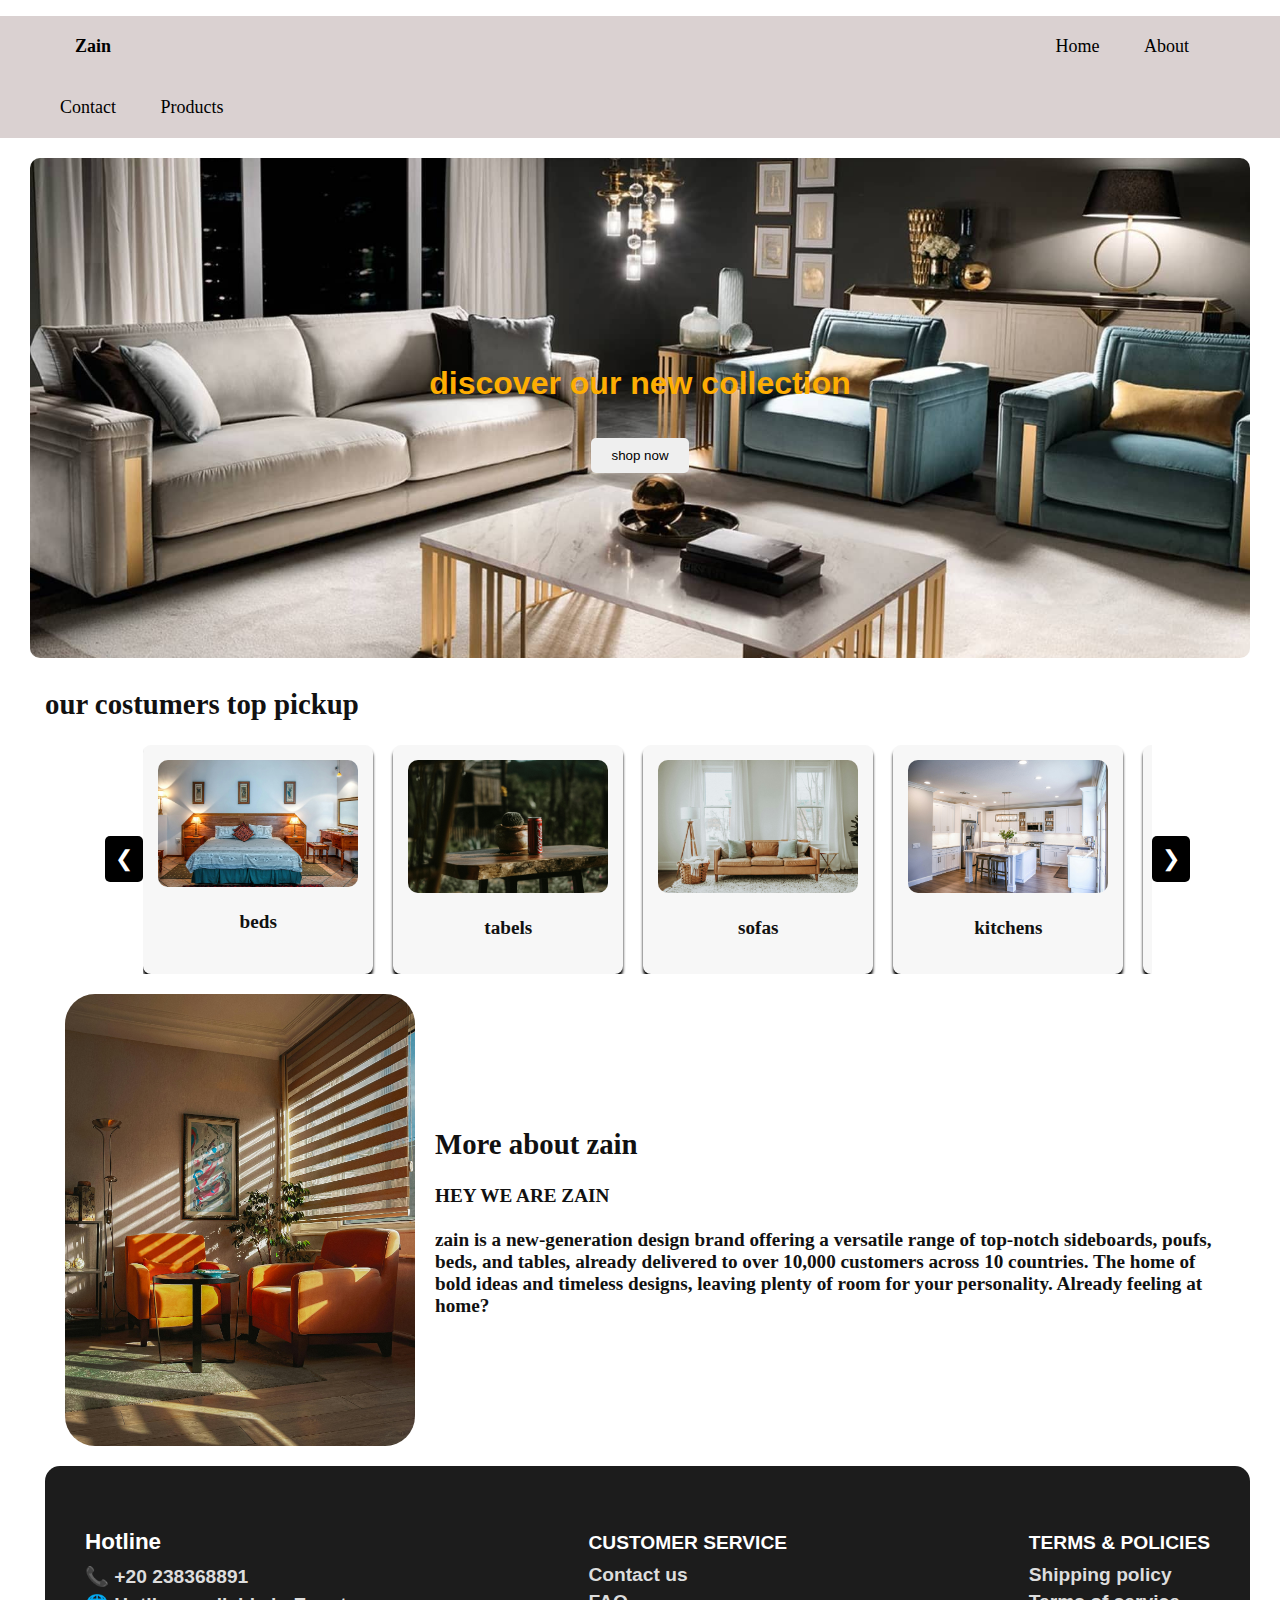
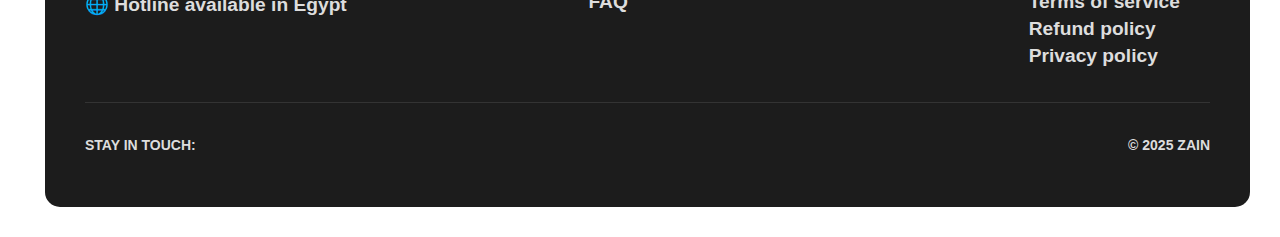
<file: index.html>
<!DOCTYPE html>
<html lang="en">
<head>
    <meta charset="UTF-8">
    <meta name="viewport" content="width=device-width, initial-scale=1.0">
    <title>Zain furniture</title>
    <link rel="stylesheet" href="project.css">
</head>
<body>
    <div class="container">
        <div class="navbar">
            <ul>
                  <li><a href="#" id="logo">Zain</a></li>
                  <li><a href="#" id="element">Home</a></li>
                  <li><a href="about.html" id="element">About</a></li>
                  <li><a href="contact.html" id="element">Contact</a></li>
                  <li><a href="#product.html" id="element">Products</a></li>
            </ul>
        </div>
<div class="homebody">
<div class="hometext">
<h1>discover our new collection</h1>
<button>shop now</button>
</div>
</div>
<div class="best">
    <header>
    <h2>our costumers top pickup</h2>
</header>
<div class="slider">
    <div class="slider-container">
  <button class="prev">&#10094;</button>

  <div class="slider">
    <div class="product">
      <img src="pexels-pixabay-279746.jpg" alt="BED">
      <p>beds</p>
    </div>

    <div class="product">
      <img src="pexels-d-ng-nhan-324384-2450483.jpg" alt="table">
      <p>tabels</p>
    </div>

    <div class="product">
      <img src="pexels-leah-newhouse-50725-6480707.jpg" alt="sofa">
      <p>sofas</p>
    </div>

    <div class="product">
      <img src="pexels-falling4utah-2724748.jpg" alt="kitchen">
      <p>kitchens</p>
    </div>
<div class="product">
<img src="pexels-hakimsatoso-9646741.jpg" alt="tv stands">
<P>TV stands</P>
</div>
<div class="product">
<img src="pexels-pixabay-271816.jpg" alt="storage">
<P>storage</P>
</div>
  </div>

  <button class="next">&#10095;</button>
        </div>
        </div> 
        </style>

<div class="myabout">
    <img src="pexels-irfansimsar-34798361.jpg" alt="Image" />
    
    <div class="text">
        <h2>More about zain</h2>
        <p><span class="bold"> HEY WE ARE ZAIN</span> <br><br>
            zain is a new-generation design brand offering a versatile range of top-notch sideboards, poufs, beds, and tables,
             already delivered to over 10,000 customers across 
            10 countries. The home of bold ideas and timeless designs, 
            leaving plenty of room for your personality. Already feeling at home?
        </p>
    </div>
</div>
<footer class="footer">
  <div class="footer-container">
    <div class="footer-section">
      <h3>Hotline</h3>
      <p>📞 <strong>+20  238368891</strong></p>
      <p>🌐 Hotline available in Egypt</p>
    </div>

    <div class="footer-section">
      <h4>CUSTOMER SERVICE</h4>
      <p><a href="contact.html">Contact us</a></p>
      <p><a href="FAQ.html">FAQ</a></p>
    </div>

    <div class="footer-section">
      <h4>TERMS & POLICIES</h4>
      <p><a href="shipping policy.html">Shipping policy</a></p>
      <p><a href="Terms of service.html">Terms of service</a></p>
      <p><a href="Refund policy.html">Refund policy</a></p>
      <p><a href="Privacy policy.html">Privacy policy</a></p>
    </div>
  </div>

  <div class="footer-bottom">
    <p>STAY IN TOUCH:
      <a href="#"><i class="fab fa-facebook-f"></i></a>
      <a href="#"><i class="fab fa-instagram"></i></a>
      <a href="#"><i class="fab fa-pinterest"></i></a>
    </p>
    <p>© 2025 ZAIN</p>
  </div>
</footer>

        

    <script src="project.js"></script>
</body>
</html>
</file>
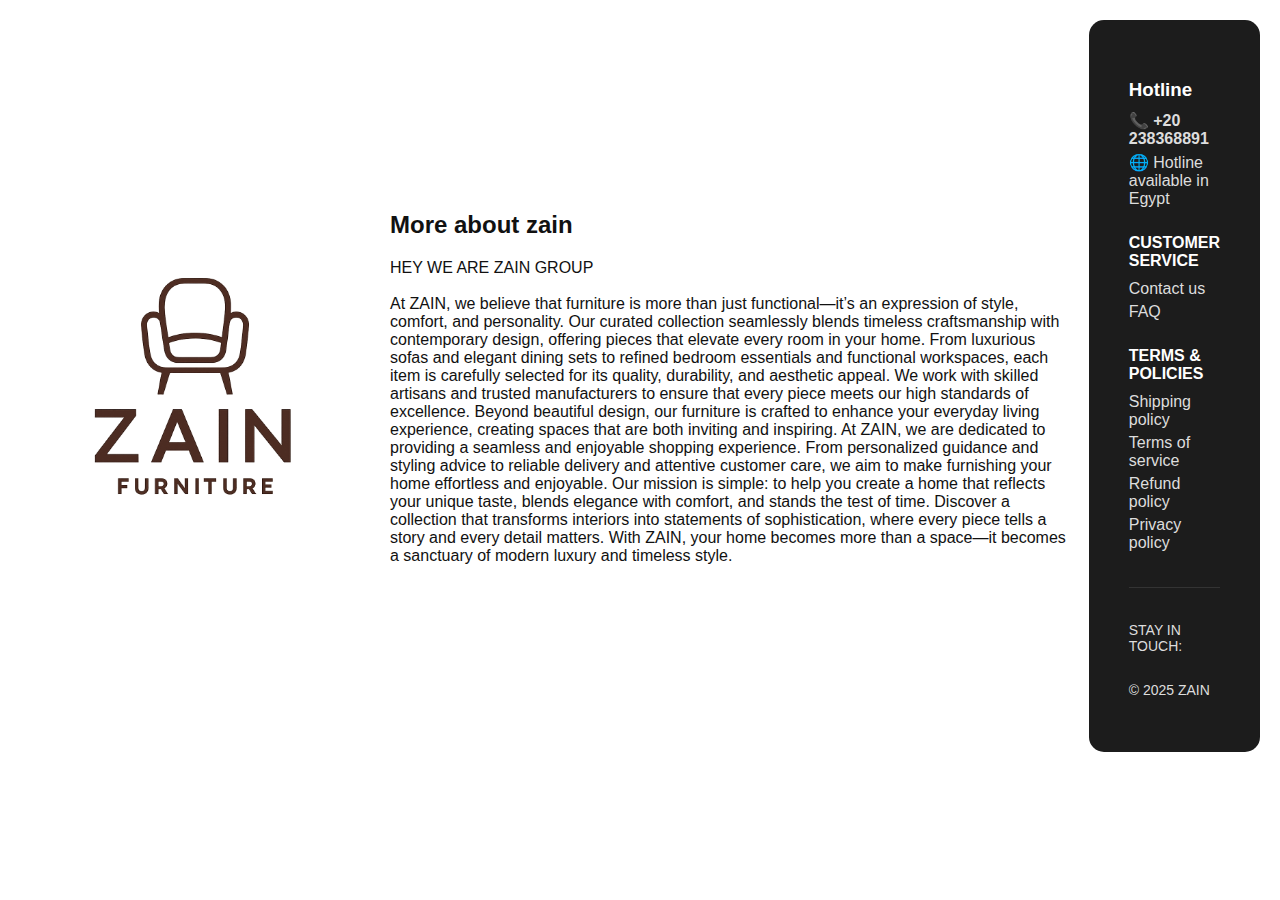
<file: about.html>
<!DOCTYPE html>
<html lang="en">
<head>
    <meta charset="UTF-8">
    <meta name="viewport" content="width=device-width, initial-scale=1.0">
    <link rel="stylesheet" href="project.css">
    <title>Document</title>
</head>
<body>
   <div class="About">
    <img src="Elegant logo design .png" alt="Image" />
    
    <div class="text3">
        <h2>More about zain</h2>
        <p><span class="bold"> HEY WE ARE ZAIN GROUP</span> <br><br>
 At ZAIN, we believe that furniture is more than just functional—it’s an expression of style, comfort, and personality.
 Our curated collection seamlessly blends timeless craftsmanship with contemporary design, offering pieces that elevate every room in your home. 
 From luxurious sofas and elegant dining sets to refined bedroom essentials and functional workspaces,
 each item is carefully selected for its quality, durability, and aesthetic appeal.
 We work with skilled artisans and trusted manufacturers to ensure that every piece meets our high standards of excellence.
 Beyond beautiful design, our furniture is crafted to enhance your everyday living experience, creating spaces that are both inviting and inspiring.
 At ZAIN, we are dedicated to providing a seamless and enjoyable shopping experience.
 From personalized guidance and styling advice to reliable delivery and attentive customer care, we aim to make furnishing your home effortless and enjoyable. 
 Our mission is simple: to help you create a home that reflects your unique taste, blends elegance with comfort, and stands the test of time.
 Discover a collection that transforms interiors into statements of sophistication, where every piece tells a story and every detail matters.
 With ZAIN, your home becomes more than a space—it becomes a sanctuary of modern luxury and timeless style.
        </p>
    </div>

</body>
<footer class="footer">
  <div class="footer-container">
    <div class="footer-section">
      <h3>Hotline</h3>
      <p>📞 <strong>+20  238368891</strong></p>
      <p>🌐 Hotline available in Egypt</p>
    </div>

    <div class="footer-section">
      <h4>CUSTOMER SERVICE</h4>
      <p><a href="Contact.html">Contact us</a></p>
      <p><a href="FAQ.html">FAQ</a></p>
    </div>

    <div class="footer-section">
      <h4>TERMS & POLICIES</h4>
      <p><a href="Shipping policy.html">Shipping policy</a></p>
      <p><a href="Terms of service.html">Terms of service</a></p>
      <p><a href="Refund policy.html">Refund policy</a></p>
      <p><a href="Privacy policy.html">Privacy policy</a></p>
    </div>
  </div>

  <div class="footer-bottom">
    <p>STAY IN TOUCH:
      <a href="#"><i class="fab fa-facebook-f"></i></a>
      <a href="#"><i class="fab fa-instagram"></i></a>
      <a href="#"><i class="fab fa-pinterest"></i></a>
    </p>
    <p>© 2025 ZAIN</p>
  </div>
</footer>

</html>
</file>
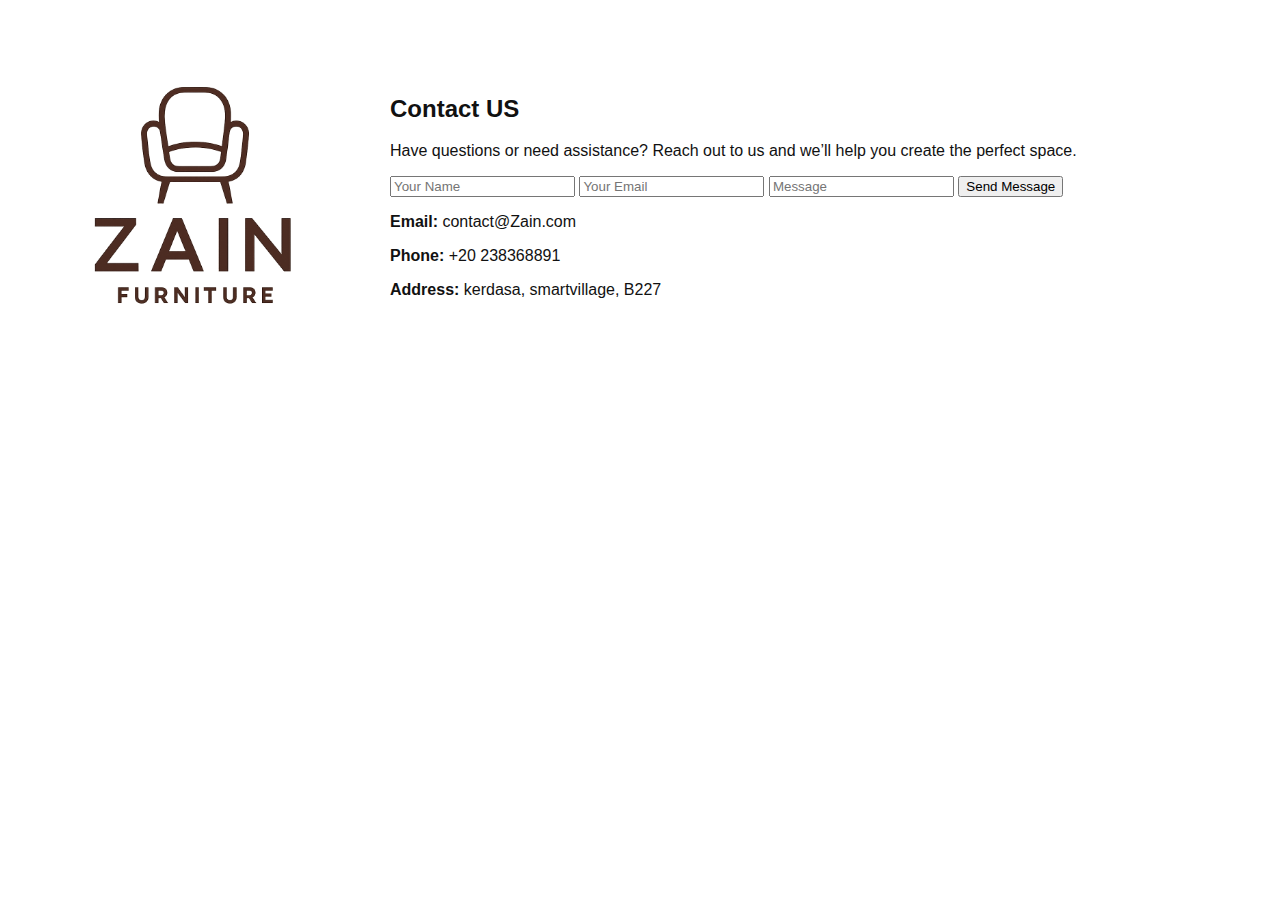
<file: contact.html>
<!DOCTYPE html>
<html lang="en">
<head>
    <meta charset="UTF-8">
    <meta name="viewport" content="width=device-width, initial-scale=1.0">
    <link rel="stylesheet" href="project.css">
    <title>zain contact</title>
</head>
<body> 
   

 <div class="About">
    <img src="Elegant logo design .png" alt="Image" />
    
    <div class="text3">
        <h2 class="bold">Contact US</h2>
         <p>Have questions or need assistance? Reach out to us and we’ll help you create the perfect space.</p>
 <form action="#" method="POST">
        <input type="text" name="name" placeholder="Your Name" required>
        <input type="email" name="email" placeholder="Your Email" required>
        <input type="text" name="Message" placeholder="Message">
        <button type="submit">Send Message</button>
         <div class="info">
        <p><strong>Email:</strong> contact@Zain.com</p>
        <p><strong>Phone:</strong> +20 238368891</p>
        <p><strong>Address:</strong> kerdasa, smartvillage, B227</p>
    </div>
    </form>
    </div>
</body>
</html>
</file>
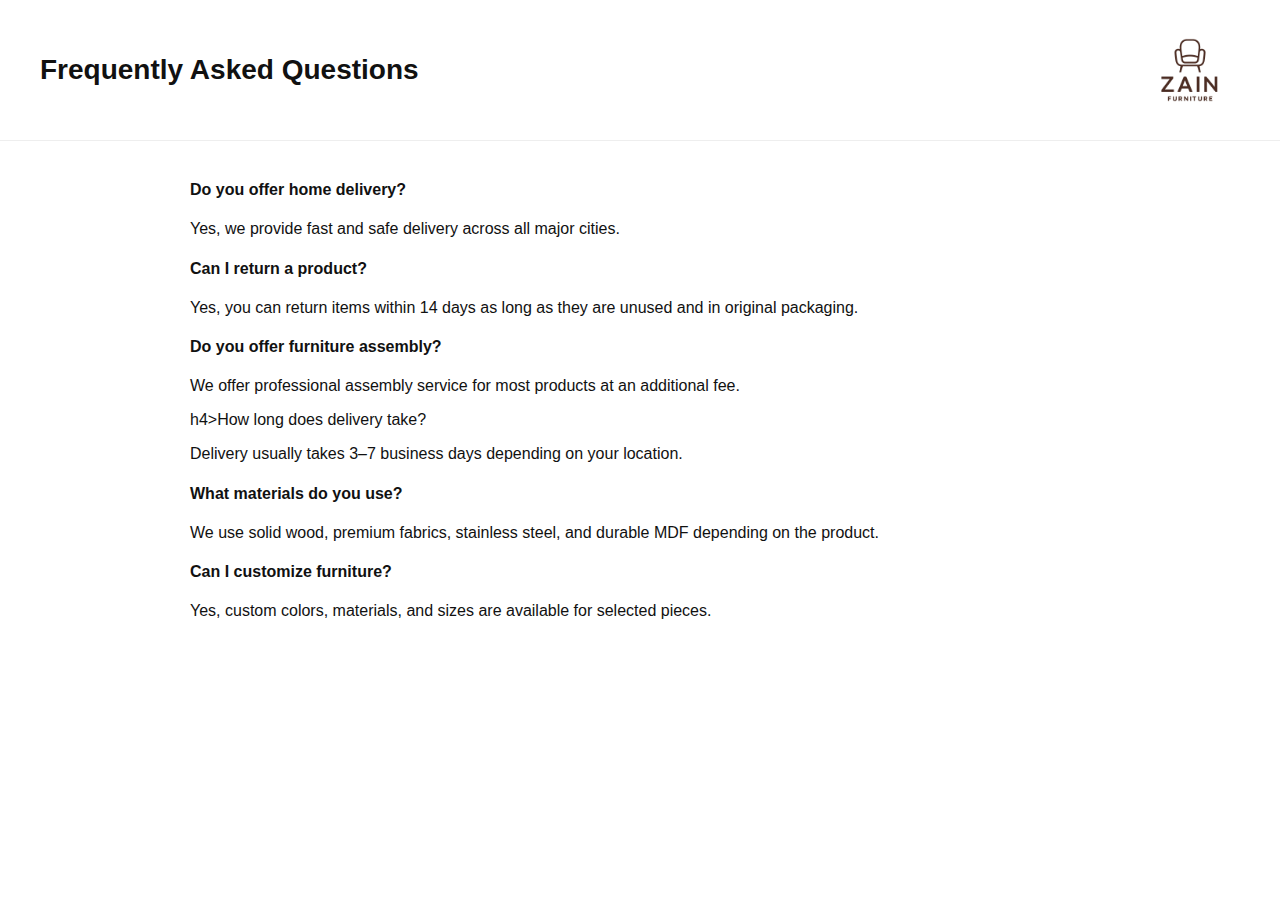
<file: FAQ.html>
<!DOCTYPE html>
 <html lang="en">
 <head>
    <meta charset="UTF-8">
    <meta name="viewport" content="width=device-width, initial-scale=1.0">
    <link rel="stylesheet" href="project.css">
    <title>Document</title>
 </head>
 <body>
 
 <div class="header">
    <h1>Frequently Asked Questions</h1>
    <!-- Replace logo.png with your real logo -->
    <img src="Elegant logo design .png" alt="Store Logo">
</div>

<div class="faq-container">

    <question>
        <h4>Do you offer home delivery?</h4>
        <p>Yes, we provide fast and safe delivery across all major cities.</p>
    </question>

    <question>
        <h4>Can I return a product?</h4>
        <p>Yes, you can return items within 14 days as long as they are unused and in original packaging.</p>
    </question>

    <question>
        <h4>Do you offer furniture assembly?</h4>
        <p>We offer professional assembly service for most products at an additional fee.</p>
    </question>

    <question>
        h4>How long does delivery take?</h4>
        <p>Delivery usually takes 3–7 business days depending on your location.</p>
    </question>

    <question>
        <h4>What materials do you use?</h4>
        <p>We use solid wood, premium fabrics, stainless steel, and durable MDF depending on the product.</p>
    </question>

    <question>
        <h4>Can I customize furniture?</h4>
        <p>Yes, custom colors, materials, and sizes are available for selected pieces.</p>
    </question>

</div>



    </div>
</body>   
 </html>
</file>
<file: project.css>
body{
    margin: 0;
    padding: 0;
}
.container{
    margin: 0px;
    padding: 0px;
}




.navbar{
    background-color: rgb(218, 209, 209);
    border: 1px solid rgb(red, green, blue);
}

.navbar ul li{
    display: inline-block;
    padding: 20px;
font-size: large;


}
.navbar ul li a{
    text-decoration: none;
    color: rgb(0, 0, 0);
    font-family:'Times New Roman', Times, serif;


}
.navbar ul li a:hover{
    background-color: rgb(244, 241, 241);

 }
 #logo{
    padding-right: 900px;
    font-weight: bold ;
    padding-left: 15px;
    
    
 }
 .homebody{
   display: flex;
   justify-content: center;
   margin-top: 20px;
    
 }
 .hometext
 {
     background-image: url(luxury-living-room-furniture-ideas-lifproject.jpg);
     background-size: cover;
     background-position: center;
     margin: 30px;
     height: 500px;
     width: 2000px;
     border-radius: 10px;
     margin-top: 0;
     margin-bottom: 0;
     display: flex;
     flex-direction: column;
     justify-content: center;
     align-items: center;
     text-align: center;
 }
 .hometext h1 {
    color: rgb(254, 174, 3);
 }
 .hometext button{
    margin-top: 15px;
padding: 10px 20px;
border-radius: 5px;
border: none;
cursor: pointer;


 }
 .best{
    padding-left: 15px;
margin: 30px;
font-weight: bold;
font-family: Georgia, 'Times New Roman', Times, serif;
font-size: larger;
 }
 .slider-container {
  position: relative;
  width: 90%;
  margin: auto;
  overflow: hidden;
  display: flex;
  align-items: center;
}

.slider {
  display: flex;
  gap: 20px;
  overflow-x: hidden;
  scroll-behavior: smooth;
}

.product {
  min-width: 200px;
  background: #f7f7f7;
  border-radius: 10px;
  text-align: center;
  padding: 15px;
  box-shadow: 0 4px 3px rgb(0, 0, 0);
border-radius: 8px;
}

.product img {
  width: 100%;
  border-radius: 10px;
}


button.prev,
button.next {
  background: #000;
  color: #fff;
  border: none;
  padding: 10px;
  cursor: pointer;
  font-size: 22px;
  border-radius: 5px;
}
.myabout{ display: flex;
    align-items: center;
    gap: 20px;
    padding: 20px;
     
}



 .myabout img {
    width: 350px;   
    border-radius: 30px;}
    
   
.myabout text {
    font-size: 18px;
    line-height: 1.5;
    font-weight: lighter;


}
.footer {
  background-color: #1c1c1c;
  color: #ddd;
  padding: 40px;
  font-family: Arial, sans-serif;
  border-radius: 15px;
}

.footer-container {
  display: flex;
  justify-content: space-between;
  flex-wrap: wrap;
}

.footer-section h3, .footer-section h4 {
  color: #fff;
  margin-bottom: 10px;
}

.footer-section p, .footer-section a {
  margin: 5px 0;
  color: #ddd;
  text-decoration: none;
}

.footer-section a:hover {
  text-decoration: underline;
}

.footer-bottom {
  margin-top: 30px;
  border-top: 1px solid #333;
  padding-top: 20px;
  display: flex;
  justify-content: space-between;
  flex-wrap: wrap;
  font-size: 14px;
}

.footer-bottom a {
  margin-left: 10px;
  color: #ddd;
}

.footer-bottom a:hover {
  color: #fff;
}



.About{ display: flex;
    align-items: center;
    gap: 20px;
    padding: 20px;
     
}



 .About img {
    width: 350px;   
    border-radius: 30px;}
    
   
.About text {
    font-size: 30px;
    line-height: 1.5;
    font-weight: bolder;
}

.logocon{
   display: flex;
    align-items: center;
    gap: 20px;
    padding: 20px;
}
.logocon img{
  width: 350px;   
    border-radius: 30px;
}
.logocon text{ font-size: 30px;
    line-height: 1.5;
    font-weight: bolder;}


    

    body {
        font-family: "Poppins", sans-serif;
        margin: 0;
        padding: 0;
        background: #ffffff;
        color: #111;
    }

    .header {
        display: flex;
        justify-content: space-between;
        align-items: center;
        padding: 20px 40px;
        border-bottom: 1px solid #eee;
    }

    .header h1 {
        font-size: 28px;
        font-weight: 600;
    }

    .header img {
        width: 100px;
        height: 100px;
    }

    .faq-container {
        width: 80%;
        margin: 40px auto;
        max-width: 900px;
    }

    .question {
        background: #f8f8f8;
        border-radius: 12px;
        padding: 18px 20px;
        margin-bottom: 15px;
        border: 1px solid #e6e6e6;
        cursor: pointer;
        transition: 0.3s;
    }

  
    .question summary {
        font-size: 18px;
        font-weight: 600;
        outline: none;
    }

  .question p {
        margin-top: 12px;
        font-size: 16px;
        color: #444;
        line-height: 1.7;
    }
</file>
